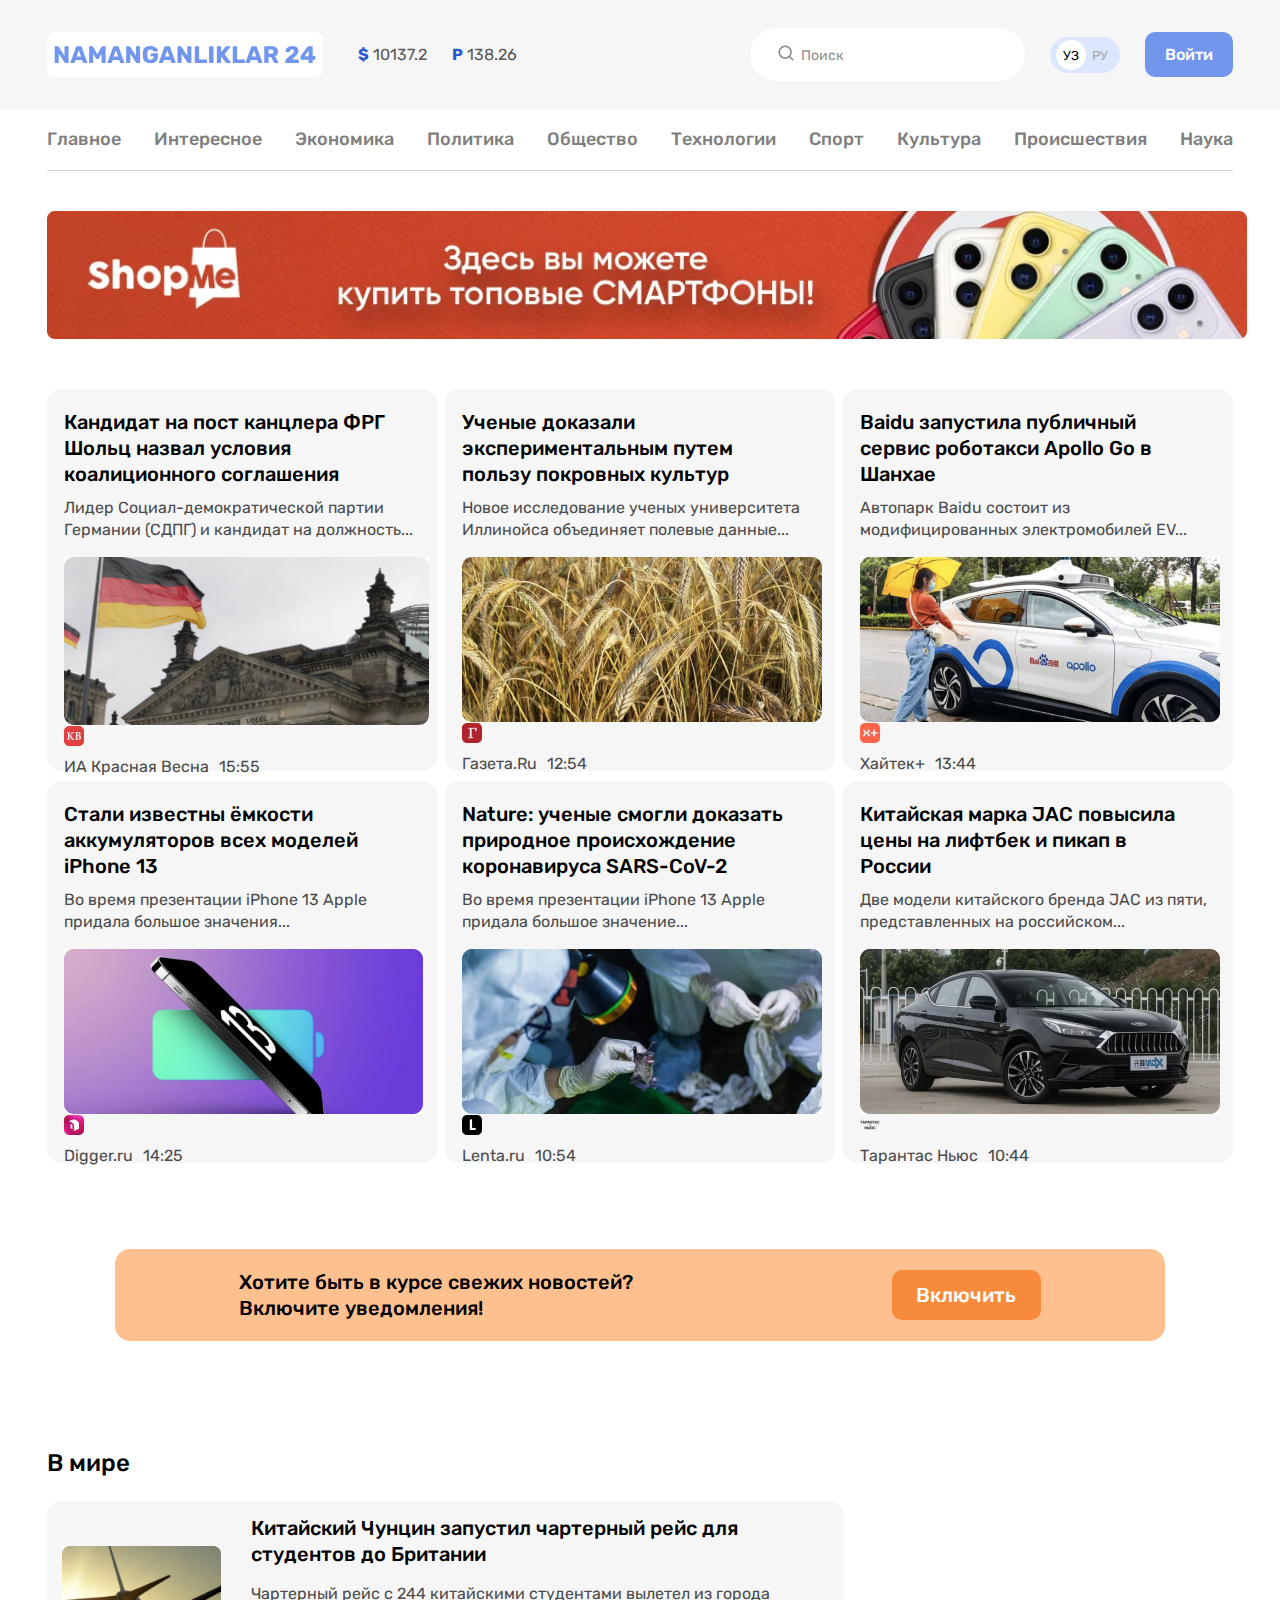
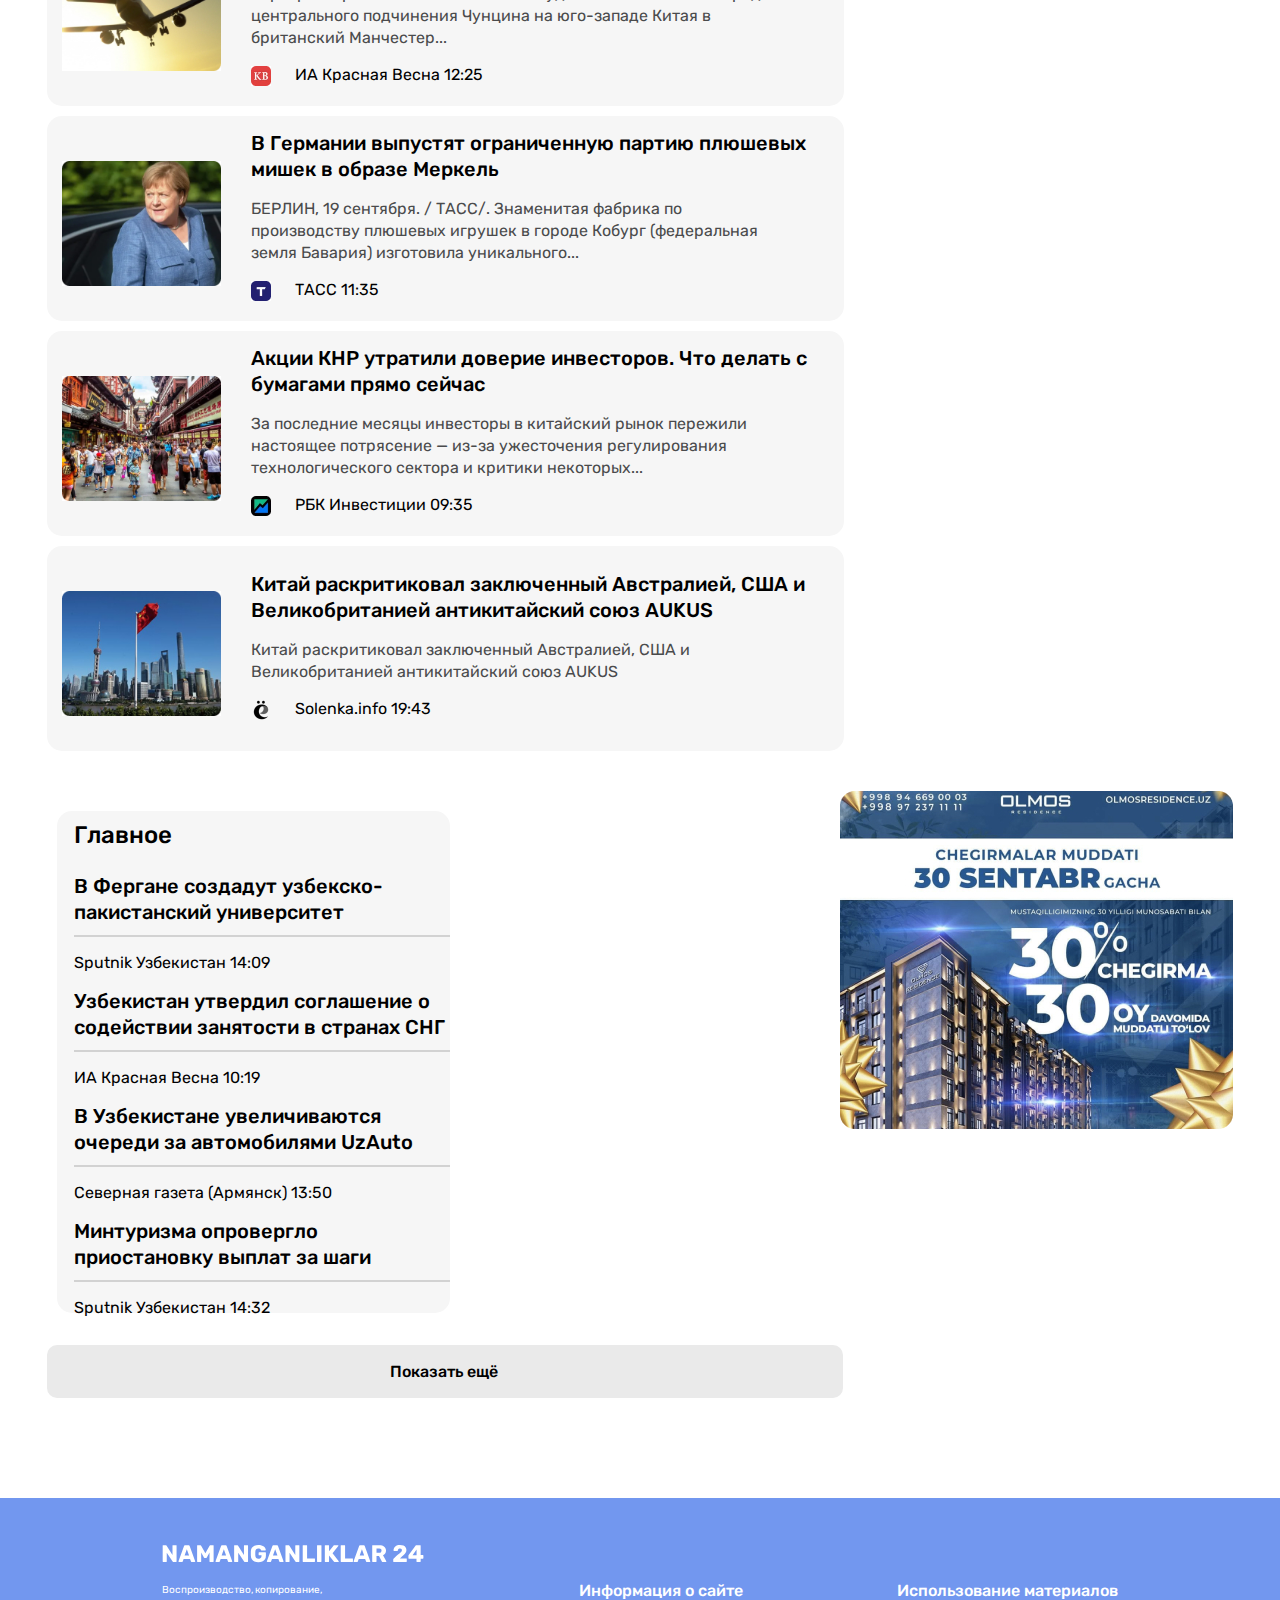
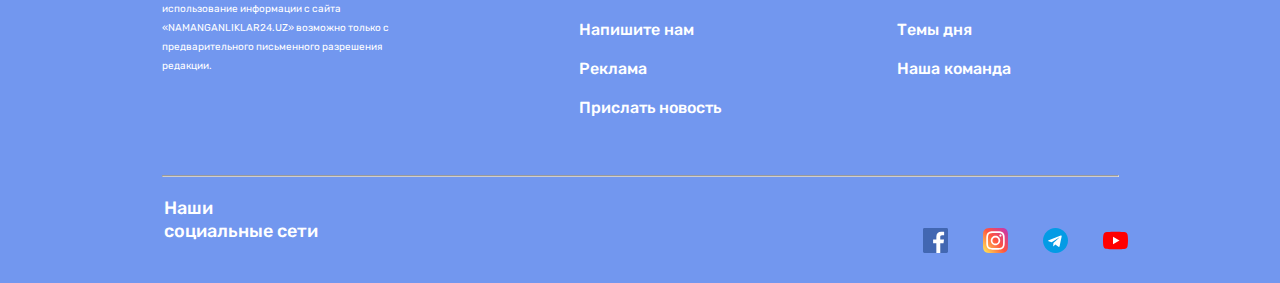
<file: index.html>
<!DOCTYPE html>
<html lang="ru">
<head>
  <meta charset="UTF-8">
  <meta http-equiv="X-UA-Compatible" content="IE=edge">
  <meta name="viewport" content="width=device-width, initial-scale=1.0">
  <title>Новости Узбекистана и мира, Namanganliklar24 - больше, чем новости<</title>
  <link rel="preconnect" href="https://fonts.googleapis.com">
  <link rel="preconnect" href="https://fonts.gstatic.com" crossorigin>
  <link href="https://fonts.googleapis.com/css2?family=Rubik:wght@400;500;700&display=swap" rel="stylesheet">
  <link rel="stylesheet" href="./css/main.css">
</head>
<body>
  
  <header>
    
    <div class="header-top">
      <div class="container">
        <h1 style="display: none;">
          Будьте в курсе последних новостей на Наманган-24
        </h1>
        <div class="header-top-inner">
          
          <div class="header-top-start">
            
            <a class="site-logo" href="./index.html">
              <img class="site-logo-img"
              src="./images/namanganliklar24.svg"
              width="276"
              height="45"
              alt="Namanganliklar-24's logo">
            </a>
            
            <ul class="currency-list">
              <li class="currency-item first-symbol">
                <span class="currency-symbol">$</span>
                10137.2
              </li>
              
              <li class="currency-item">
                <span class="currency-symbol">P</span>
                138.26
              </li>
            </ul>
          </div>
          <div class="header-top-end">
            
            <div class="search-box">
              Поиск
            </div>
            
            <span class="site-languages">
              
              <span class="lang-uz">
                <a class="site-lang lang-link" href="#">УЗ</a>
              </span>
              
              <span class=" lang-ru">
                <a class="site-lang lang-link" href="#">РУ</a>
              </span>
              
            </span>
            
            
            <a class="login" href="#">Войти</a>
            
          </div>
          
        </div>
        
      </div>
    </div>
    
    <div class="header-nav">
      
      <div class="container">
        
        <nav class="site-navigation">
          <ul class="nav-list">
            <li class="nav-item">
              <a href="./index.html" class="nav-link">Главное</a></li>
              <li class="nav-item"><a href="#" class="nav-link">Интересное</a></li>
              <li class="nav-item"><a href="#" class="nav-link">Экономика</a></li>
              <li class="nav-item"><a href="#" class="nav-link">Политика</a></li>
              <li class="nav-item"><a href="#" class="nav-link">Общество</a></li>
              <li class="nav-item"><a href="#" class="nav-link">Технологии</a></li>
              <li class="nav-item"><a href="#" class="nav-link">Спорт</a></li>
              <li class="nav-item"><a href="#" class="nav-link">Культура</a></li>
              <li class="nav-item"><a href="#" class="nav-link">Происшествия</a></li>
              <li class="nav-item"><a href="#" class="nav-link">Наука</a></li>
            </ul>
          </nav>
        </div>
        
      </div>
      
    </header>
    <main>
      <div class="container">
        <aside class="banner-top">
          <a  href="https://shopme.uz/" target="blank">
            <img src="./images/banner.jpg" width="1200" height="128" srcset="./images/banner.jpg, ./images/banner-ret.jpg 2x" 
            alt="Баннер рекламы"/>
          </a>
        </aside>
      </div>
      
      <div class="container">
        <ul class="news-columns-lists">
          <li class="news-column-item">
            <a class="news-column" href="#">
              Кандидат на пост канцлера ФРГ Шольц назвал условия коалиционного соглашения
            </a>
            <p class="news-column-h3">
              Лидер Социал-демократической партии Германии (СДПГ) и кандидат на должность...
            </p>
            <img src="./images/germ.jpg" width="365" height="168" srcset="./images/germ.jpg 1x, ./images/germ-ret.jpg 2x" 
            alt="Здание правительства Германии"/>
            
            <div class="source">                      
              <img class="icon" src="./images/germany_link.jpg" width="20" height="20" srcset="./images/germany_link.jpg 1x, ./images/germany_link-ret.jpg 2x"
              alt="ИА Красная Весна logo"/>                     
              <p class="news-column-h3"> ИА Красная Весна <time datetime="2022-05-15 15:55">15:55</time></p>
            </div>
          </li>
          <li class="news-column-item">
            <a class="news-column" href="./index.html" target="blank">
              
              Ученые доказали экспериментальным путем пользу покровных культур
              
            </a>
            <p class="news-column-h3">
              Новое исследование ученых университета Иллинойса объединяет полевые данные... 
            </p>
            <img src="./images/bugdoy.jpg" width="360" height="165" srcset="./images/bugdoy.jpg 1x, ./images/bugdoy-ret.jpg 2x"
            alt="Пшеница"/>
            <div class="source">
              <img class="icon" src="./images/bugdoy-link.png" width="20" height="20" srcset="./images/bugdoy-link.png 1x, ./images/bugdoy-link-ret.png 2x"
              alt="Газета.Ru logo"/>
              <p class="news-column-h3">Газета.Ru <time datetime="2022-05-15">12:54</time></p>
            </div>
          </li>
          <li class="news-column-item">
            <a class="news-column" href="./index.html" target="blank">
              Baidu запустила публичный сервис роботакси Apollo Go в Шанхае
            </a>
            <p class="news-column-h3">
              Автопарк Baidu состоит из модифицированных электромобилей EV... 
            </p>
            <img src="./images/taxi.jpg" width="360" height="165" srcset="./images/taxi.jpg 1x, ./images/taxi-ret.jpg 2x"
            alt="Девушка рядом с такси"/>
            <div class="source">
              <img class="icon" src="./images/taxi_link.png" width="20" height="20" srcset="./images/taxi_link.png 1x, ./images/taxi_link-ret.png 2x"
              alt="Хайтек+ logo"/>
              <p class="news-column-h3">Хайтек+ <time datetime="2022-05-15">13:44</time></p>
            </div>
          </li>
          
          <li class="news-column-item">
            <a class="news-column" href="./index.html" target="blank">
              
              Стали известны ёмкости аккумуляторов всех моделей iPhone 13
              
            </a>
            <p class="news-column-h3">
              Во время презентации iPhone 13 Apple придала большое значения...
            </p>
            <img src="./images/iphone.jpg" width="359" height="165" srcset="./images/iphone.jpg 1x, ./images/iphone-ret.jpg 2x"
            alt="Iphone 13 фото"/>
            <div class="source">
              <img class="icon" src="./images/iphone_link.png" width="20" height="20" srcset="./images/iphone_link.png 1x, ./images/iphone_link-ret.png 2x"
              alt="Digger.ru"/>
              <p class="news-column-h3">Digger.ru <time datetime="2022-05-15">14:25</time></p>
            </div>
          </li>
          <li class="news-column-item">
            <a class="news-column" href="./index.html" target="blank">
              
              Nature: ученые смогли доказать природное происхождение коронавируса SARS-CoV-2
              
            </a>
            <p class="news-column-h3">
              Во время презентации iPhone 13 Apple придала большое значение...
            </p>
            <img  src="./images/corona.jpg" width="360" height="165" srcset="./images/corona.jpg 1x, ./images/corona-ret.jpg 2x"
            alt="coronarivur фото"/>
            <div class="source">
              <img class="icon" src="./images/corona_link.png" width="20" height="20" srcset="./images/corona_link-ret.png"
              alt="Lenta.ru"/>
              <p class="news-column-h3">Lenta.ru <time datetime="2022-05-15">10:54</time></p>
            </div>
          </li>
          <li class="news-column-item">
            <a class="news-column" href="./index.html" target="blank">
              
              Китайская марка JAC повысила цены на лифтбек и пикап в России
              
            </a>
            <p class="news-column-h3">
              Две модели китайского бренда JAC из пяти, представленных на российском...
            </p>
            <img  src="./images/car-jac.jpg" width="360" height="165" srcset="./images/car-jac.jpg 1x, ./images/car-jac-ret.jpg 2x" alt="Машина JAC"/>
            <div class="source">
              <img class="icon" src="./images/car-jac-link.png" width="20" height="20"  alt="Car JAC">
              <p class="news-column-h3">Тарантас Ньюс <time datetime="2022-05-15">10:44</time></p>
            </div>
          </li> 
        </ul>
      </div>
      
      
      <div class="notification">
        <p class="notification-txt">
          Хотите быть в курсе свежих новостей?  Включите уведомления!
        </p>
        <a class="notification-button" href="#">
          Включить
        </a> 
      </div>
      
      
      
      <section>
        <div class="container">
          
          <h3 class="v-mire">В мире</h3>
          <div class="asd">        
            <ul class="second-news-lists">
              <li class="second-news-item">
                <img class="news-img" src="./images/plane.jpg" width="210"  height="165" srcset="./images/plane.jpg 1x, ./images/plane-ret.jpg 2x" alt="Plane">
                <div class="news-box-mini">
                  <a class="news-title" href="#">
                    Китайский Чунцин запустил чартерный рейс для студентов до Британии
                  </a>
                  
                  <p class="news-more">
                    Чартерный рейс с 244 китайскими студентами вылетел из города центрального подчинения Чунцина на юго-западе Китая в британский Манчестер...
                  </p>
                  <p class="source">
                    <img class="source-img" src="./images/germany_link.jpg" width="20" height="20" alt="altr">
                    <span class="source-txt"> <time datetime="2022-05-25 12:35">ИА Красная Весна 12:25</time></span>
                  </p> 
                </div>
              </li>
              <li class="second-news-item">
                <img class="news-img" src="./images/merkel.jpg" width="210" height="165" srcset="./images/merkel.jpg 1x, ./images/merkerl-ret.jpg 2x" alt="Merkel">
                <div class="news-box-mini">
                  <a class="news-title" href="#">
                    В Германии выпустят ограниченную партию плюшевых мишек в образе Меркель
                    
                  </a>
                  <p class="news-more">
                    БЕРЛИН, 19 сентября. / ТАСС/. Знаменитая фабрика по производству плюшевых игрушек в городе Кобург (федеральная земля Бавария) изготовила уникального...
                    
                  </p>
                  <p class="source">
                    <img class="source-img" src="./images/plane-link.jpg" width="20" height="20" alt="Logo">
                    <span class="source-txt"> <time datetime="2022-05-25 11:35"></time>ТАСС 11:35</span>
                  </p>
                </div>
                
              </li>
              
              <li class="second-news-item">
                <img class="news-img" src="./images/street_korea.jpg" width="210" height="165" srcset="./images/street_korea.jpg 1x, ./images/street_korea-ret.jpg 2x" alt="Korea">
                <div class="news-box-mini">
                  <a class="news-title" href="#">
                    Акции КНР утратили доверие инвесторов. Что делать с бумагами прямо сейчас
                  </a>
                  <p class="news-more">
                    За последние месяцы инвесторы в китайский рынок пережили настоящее потрясение — из-за ужесточения регулирования технологического сектора и критики некоторых...
                  </p>
                  <p class="source">
                    <img class="source-img" src="./images/street_korea_link.png" width="20" height="20" alt="RBK">
                    <span class="source-txt"> <time datetime="2022-05-25 11:35"></time>
                      РБК Инвестиции 09:35
                    </span>
                  </p>
                </div>
              </li>
              
              <li class="second-news-item">
                <img class="news-img" src="./images/china.jpg" width="210" height="165" srcset="./images/china.jpg 1x, ./images/china-ret.jpg 2x" alt="China">
                <div class="news-box-mini">
                  <a class="news-title" href="#">
                    Китай раскритиковал заключенный Австралией, США и Великобританией антикитайский союз AUKUS
                  </a>
                  <p class="news-more">
                    Китай раскритиковал заключенный Австралией, США и Великобританией антикитайский союз AUKUS
                  </p>
                  <p class="source">
                    <img class="source-img" src="./images/china_link.png" width="20" height="20">
                    <span class="source-txt"> <time datetime="2022-05-25 11:35"></time>
                      Solenka.info 19:43
                    </span>
                  </p>
                </div>
              </li>
            </ul>
            <div class="side-class">
              <ul class="sidebar-list">
                
                <li class="sidebar-items">
                  <h3 class="v-mir">Главное</h3>
                  <a class="news-title" href="#">
                    В Фергане создадут узбекско-пакистанский университет
                  </a>
                  <hr class="line">
                  <p class="source-txt">Sputnik Узбекистан 14:09</p>
                  <a class="news-title" href="#">
                    Узбекистан утвердил соглашение о содействии занятости в странах СНГ
                  </a>
                  <hr class="line">
                  <p class="source-txt">ИА Красная Весна 10:19</p>
                  <a class="news-title" href="#">
                    В Узбекистане увеличиваются очереди за автомобилями UzAuto
                  </a>
                  <hr class="line">
                  <p class="source-txt">Северная газета (Армянск) 13:50</p>
                  <a class="news-title" href="#">
                    Минтуризма опровергло приостановку выплат за шаги
                  </a>
                  <hr class="line">
                  <p class="source-txt">Sputnik Узбекистан 14:32</p>
                </li>
                
              </ul>
              <a class="olmos-city" href="https://olmosresidence.uz/" target="blank">
                
                <img class="im" src="./images/olmos-city.jpg" width="393" height="338" srcset="./images/olmos-city.jpg 1x, ./images/olmos-city2x.jpg 2x" alt="Olmos-City">
              </a>
            </div>
          </div>
          
          <p class="show-more show-more-txt">Показать ещё </p>
        </div>
        
        
      </section>
      
      
      
    </main>
    <footer class="footer">
      <div class="container">
        <div class="footer-content">
          <div class="footer-box-start">
            <a class="bottom-logo" href="./index.html">
              <img class="nam-logo" src="./images/namangan-white.svg" width="262" height="19" alt="Logo Namangan">
            </a>
            <p class="box-txt-first">
              Воспроизводство, копирование, использование информации с сайта «NAMANGANLIKLAR24.UZ» возможно только с предварительного письменного разрешения редакции.
              
            </p>
          </div>
          <div class="footer-box-center">
            <ul class="box-list">
              <li class="box-item">
                <a href="#">
                  Информация о сайте
                </a>
              </li>
              <li class="box-item">
                <a href="#">
                  Напишите нам
                </a>
              </li>
              <li class="box-item">
                <a href="#">
                  Реклама
                </a>
              </li>
              <li class="box-item">
                <a href="#">
                  Прислать новость
                </a>
              </li>
            </ul>
            
          </div>
          <div class="footer-box">
            <ul class="box-list">
              <li class="box-item">
                <a href="#">
                  Использование материалов
                </a>
              </li>
              <li class="box-item">
                <a href="#">
                  Темы дня
                </a>
              </li>
              <li class="box-item">
                <a href="#">
                  Наша команда
                </a>
              </li>
            </ul>
          </div>
        </div>
        <hr class="borderr">
        <div class="footer-end">
          <p class="contact-us-txt">
            Наши социальные сети
          </p>
          <ul class="contacts-list">
            <li class="contacts-item">
              <a class="contacts-link" href="https://www.facebook.com/namanganliklaruz/" target="blank">
                <img src="./images/free-icon-facebook-1384053.svg" width="25" height="25" alt="социальные сети">
              </a>
            </li>
            <li class="contacts-item">
              <a class="contacts-link" href="https://www.instagram.com/namanganliklar.uz/" target="blank">
                <img src="./images/insta_icon.svg" width="25" height="25" alt="социальные сети">
                
              </a>
            </li>
            <li class="contacts-item">
              <a class="contacts-link" href="https://t.me/namanganliklar" target="blank">
                <img src="./images/tg_icon.svg" width="25" height="25" alt="социальные сети">                          
                
              </a>
            </li>
            <li class="contacts-item">
              <a class="contacts-link" href="https://www.youtube.com/channel/UCRVBm08HIKZVIaio5FwfMtg" target="blank">
                <img src="./images/youtube_icon.svg" width="25" height="25" alt="социальные сети">
                
              </a>
            </li>
          </ul>
          
          
          
        </div>
      </div>
    </footer>
    
  </body>
  </html>
</file>
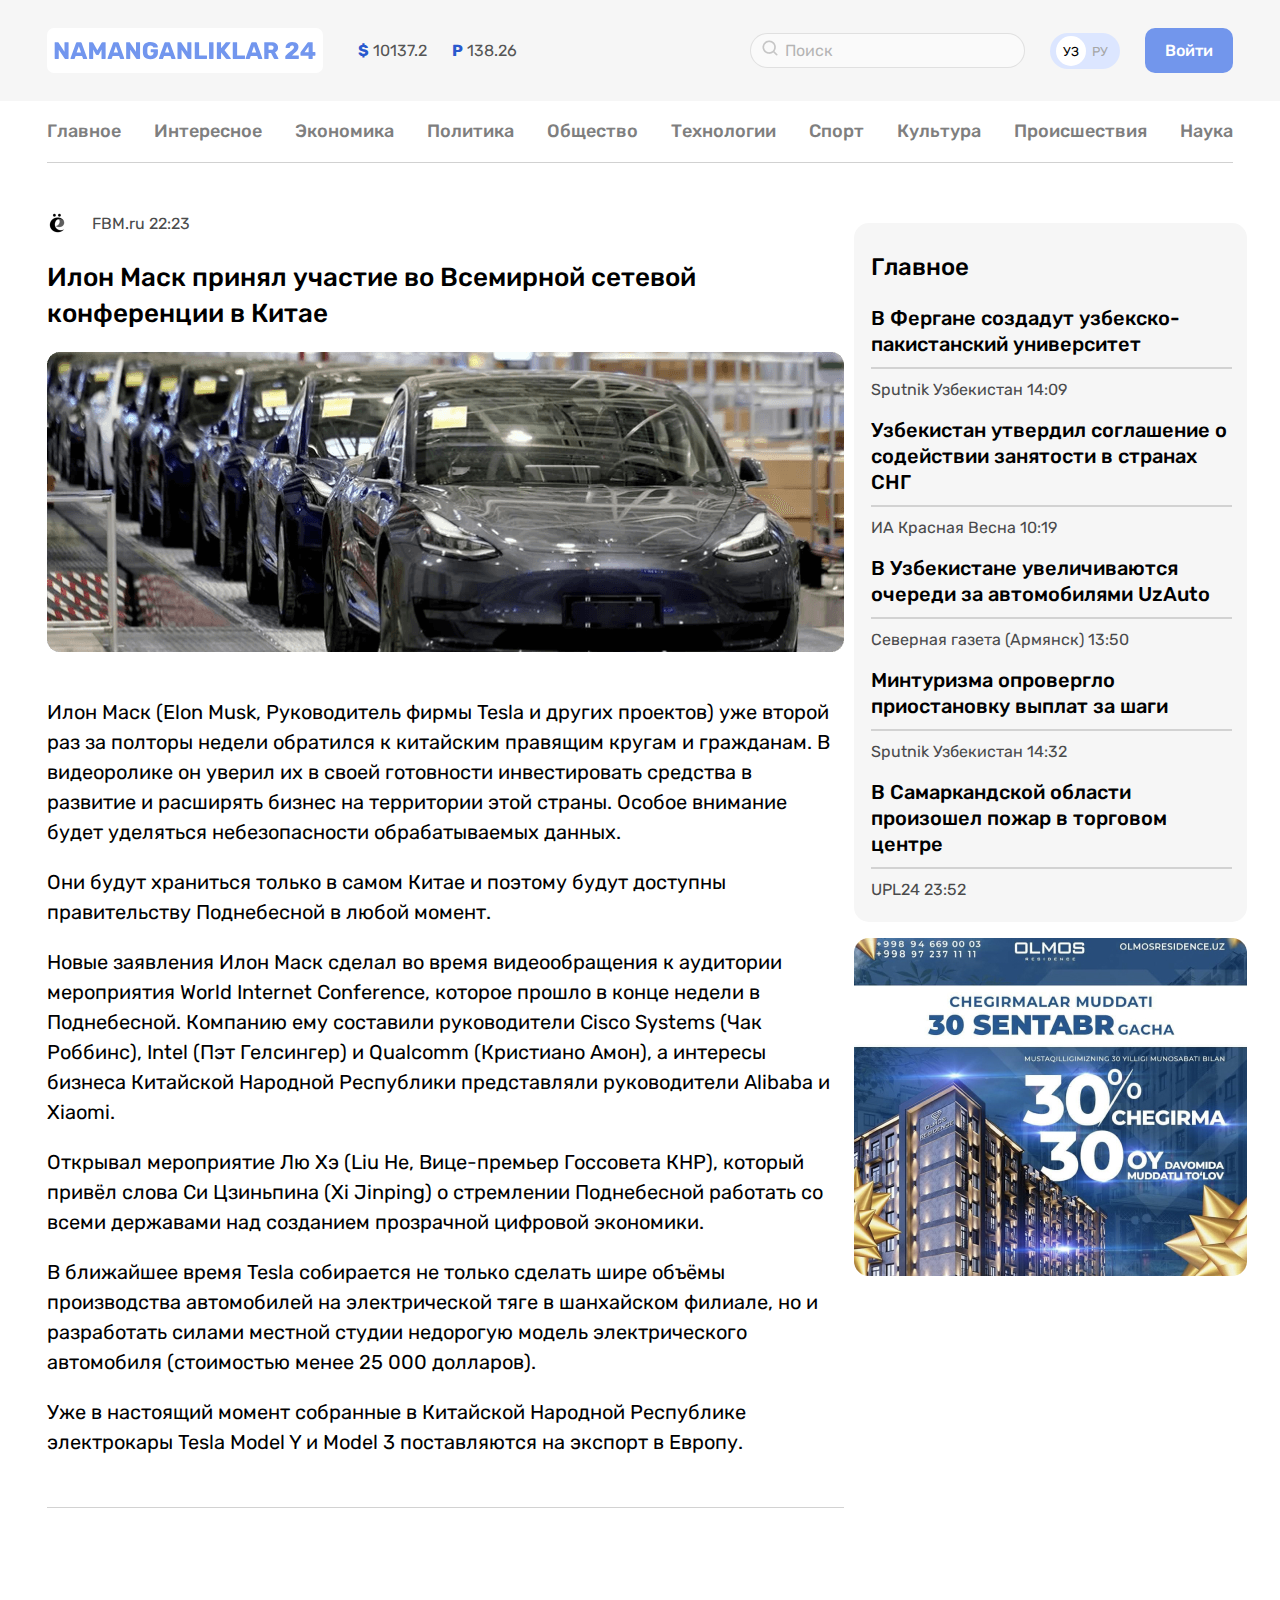
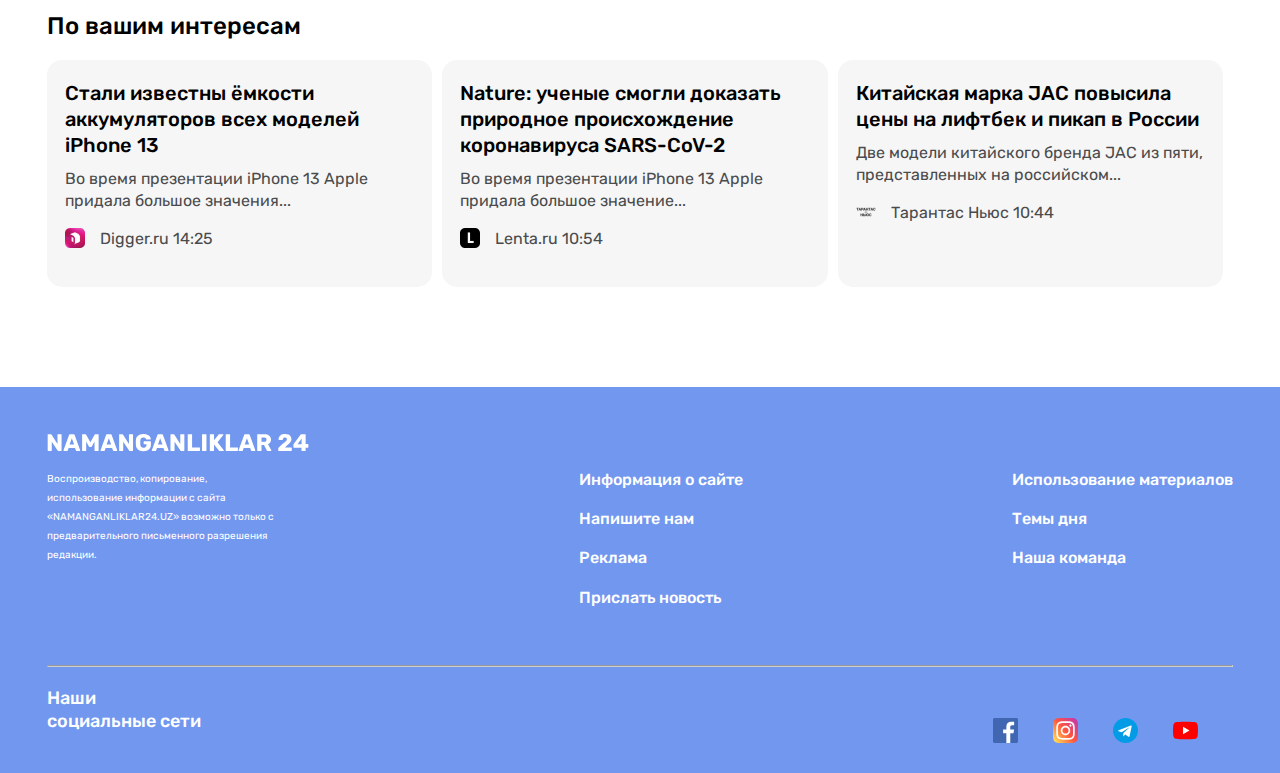
<file: article.html>
<!DOCTYPE html>
<html lang="ru">
<head>
    <meta charset="UTF-8">
    <meta http-equiv="X-UA-Compatible" content="IE=edge">
    <meta name="viewport" content="width=device-width, initial-scale=1.0">
    <title>Новости Узбекистана и мира, Namanganliklar24 - больше, чем новости</title>
    <link rel="stylesheet" href="./css/main.min.css">
    <link rel="stylesheet" href="./css/normalize.css">
    <!-- <link rel="stylesheet" href="./css/main.css">
    <link rel="stylesheet" href="./css/contact.css"> -->
</head>
<body>  
    <header>
        
        <div class="header-top">
            <div class="container">
                <h1 style="display: none;">
                    Будьте в курсе последних новостей на Наманган-24
                </h1>
                <div class="header-top-inner">
                    
                    <div class="header-top-start">
                        
                        <a class="site-logo" href="./index.html">
                            <img class="site-logo-img"
                            src="./images/logo-namangan.svg"
                            width="276"
                            height="45"
                            alt="Namanganliklar-24"s logo">
                        </a>
                        
                        <ul class="currency-list">
                            <li class="currency-item first-symbol">
                                <span class="currency-symbol">$</span>
                                10137.2
                            </li>
                            
                            <li class="currency-item">
                                <span class="currency-symbol">P</span>
                                138.26
                            </li>
                        </ul>
                    </div>
                    <div class="header-top-end">
                        
                        <div class="search-box">
                            <input class="search-input" type="search" name="user-search" aria-label="Поиск" placeholder="Поиск">
                            
                        </div>  
                        <span class="site-languages">                            
                            <span class="lang-uz">
                                <a class="site-lang lang-link" href="#">УЗ</a>
                            </span>                            
                            <span class=" lang-ru">
                                <a class="site-lang lang-link" href="#">РУ</a>
                            </span>                           
                        </span>       
                        <a class="login" href="#">Войти</a>        
                    </div>         
                </div>        
            </div>
        </div>
        <div class="header-nav">
            <div class="container">    
                <nav class="site-navigation">
                    <ul class="nav-list">
                        <li class="nav-item"><a href="./index.html" class="nav-link">Главное</a></li>
                        <li class="nav-item"><a href="./interesting.html" class="nav-link">Интересное</a></li>
                        <li class="nav-item"><a href="#" class="nav-link">Экономика</a></li>
                        <li class="nav-item"><a href="#" class="nav-link">Политика</a></li>
                        <li class="nav-item"><a href="#" class="nav-link">Общество</a></li>
                        <li class="nav-item"><a href="#" class="nav-link">Технологии</a></li>
                        <li class="nav-item"><a href="#" class="nav-link">Спорт</a></li>
                        <li class="nav-item"><a href="#" class="nav-link">Культура</a></li>
                        <li class="nav-item"><a href="#" class="nav-link">Происшествия</a></li>
                        <li class="nav-item"><a href="#" class="nav-link">Наука</a>
                        </li>
                    </ul>
                </nav>
            </div>
        </div>          
    </header>    
    <main>
        <section>
            <div class="container">
                <div class="main-box">
                    <div class="left">
                        <span class="china news-column-h3"> <time datetime="2022-05-25 22:23"></time>
                            FBM.ru 22:23
                        </span>
                        <h2 class="page-title articl">Илон Маск принял участие во Всемирной сетевой конференции в Китае</h2>
                        <img class="tesl-img" src="./images/tesl.png" width="797" height="300" srcset="./images/tesl.png 1x, ./images/tesl-ret.png 2x" alt="Tesla zavod">
                        <p class="page-more">
                            Илон Маск (Elon Musk, Руководитель фирмы Tesla и других проектов) уже второй раз за полторы недели обратился к китайским правящим кругам и гражданам. В видеоролике он уверил их в своей готовности инвестировать средства в развитие и расширять бизнес на территории этой страны. Особое внимание будет уделяться небезопасности обрабатываемых данных. 
                        </p>
                        <p class="page-more">
                            Они будут храниться только в самом Китае и поэтому будут доступны правительству Поднебесной в любой момент.
                        </p>
                        <p class="page-more">
                            Новые заявления Илон Маск сделал во время видеообращения к аудитории мероприятия World Internet Conference, которое прошло в конце недели в Поднебесной. Компанию ему составили руководители Cisco Systems (Чак Роббинс), Intel (Пэт Гелсингер) и Qualcomm (Кристиано Амон), а интересы бизнеса Китайской Народной Республики представляли руководители Alibaba и Xiaomi. 
                        </p>
                        <p class="page-more">
                            Открывал мероприятие Лю Хэ (Liu He, Вице-премьер Госсовета КНР), который привёл слова Си Цзиньпина (Xi Jinping) о стремлении Поднебесной работать со всеми державами над созданием прозрачной цифровой экономики.
                        </p>
                        <p class="page-more">
                            В ближайшее время Tesla собирается не только сделать шире объёмы производства автомобилей на электрической тяге в шанхайском филиале, но и разработать силами местной студии недорогую модель электрического автомобиля (стоимостью менее 25 000 долларов).
                        </p>
                        <p class="page-more">
                            Уже в настоящий момент собранные в Китайской Народной Республике электрокары Tesla Model Y и Model 3 поставляются на экспорт в Европу.
                        </p>
                    </div>
                    
                    <div class="right">
                        <ul class="sidebar-list">   
                            <li class="sidebar-items">
                                <h3 class="v-mir">Главное</h3>
                                <a class="news-title" href="#">
                                    В Фергане создадут узбекско-пакистанский университет
                                </a>
                                <hr class="line">
                                <p class="news-column-h3">Sputnik Узбекистан 14:09</p>
                                <a class="news-title" href="#">
                                    Узбекистан утвердил соглашение о содействии занятости в странах СНГ
                                </a>
                                <hr class="line">
                                <p class="news-column-h3">ИА Красная Весна 10:19</p>
                                <a class="news-title" href="#">
                                    В Узбекистане увеличиваются очереди за автомобилями UzAuto
                                </a>
                                <hr class="line">
                                <p class="news-column-h3">Северная газета (Армянск) 13:50</p>
                                <a class="news-title" href="#">
                                    Минтуризма опровергло приостановку выплат за шаги
                                </a>
                                <hr class="line">
                                <p class="news-column-h3">Sputnik Узбекистан 14:32</p>
                                <a class="news-title" href="#">
                                    В Самаркандской области произошел пожар в торговом центре
                                </a>
                                <hr class="line">
                                <p class="news-column-h3">UPL24 23:52</p>
                                
                            </li>    
                        </ul>
                        <a class="olmos-city" href="https://olmosresidence.uz/" target="_blank">        
                            <img class="im" src="./images/olmos-city.jpg" width="393" height="338" srcset="./images/olmos-city.jpg 1x, ./images/olmos-city2x.jpg 2x" alt="Olmos-City">
                        </a>
                    </div>
                </div>
                
                <div class="offer-box">
                    <h3 class="offer-title">По вашим интересам</h3>
                    <ul class="offer-list">
                        <li class="offer-item"><a class="offer-link" href="./index.html">Стали известны ёмкости аккумуляторов всех моделей iPhone 13</a>
                            <p class="news-column-h3">Во время презентации iPhone 13 Apple придала большое значения...</p>
                            <p class="iphone news-column-h3">Digger.ru 14:25</p>
                        </li>
                        <li class="offer-item"><a class="offer-link" href="./index.html">Nature: ученые смогли доказать природное происхождение коронавируса SARS-CoV-2</a>
                            <p class="news-column-h3">Во время презентации iPhone 13 Apple придала большое значение...</p>
                            <p class="corona news-column-h3">Lenta.ru 10:54</p>
                        </li>
                        <li class="offer-item"><a class="offer-link" href="./index.html">Китайская марка JAC повысила цены на лифтбек и пикап в России</a>
                            <p class="news-column-h3">Две модели китайского бренда JAC из пяти, представленных на российском...</p>
                            <p class="car-jac news-column-h3">Тарантас Ньюс 10:44</p>
                        </li>
                    </ul>
                </div>
            </div>
        </div>
        
    </section>
    
</main>
<footer class="footer">
    <div class="container">
        <div class="footer-content">
            <div class="footer-box-start">
                <a class="bottom-logo" href="./index.html">
                    <img class="nam-logo" src="./images/namangan-white.svg" width="262" height="19" alt="Logo Namangan">
                </a>
                <p class="box-txt-first">
                    Воспроизводство, копирование, использование информации с сайта «NAMANGANLIKLAR24.UZ» возможно только с предварительного письменного разрешения редакции.     
                </p>
            </div>
            <div class="footer-box-center">
                <ul class="box-list">
                    <li class="box-item">
                        <a href="#">
                            Информация о сайте
                        </a>
                    </li>
                    <li class="box-item">
                        <a href="./contact.html">
                            Напишите нам
                        </a>
                    </li>
                    <li class="box-item">
                        <a href="#">
                            Реклама
                        </a>
                    </li>
                    <li class="box-item">
                        <a href="#">
                            Прислать новость
                        </a>
                    </li>
                </ul>
                
            </div>
            <div class="footer-box">
                <ul class="box-list">
                    <li class="box-item">
                        <a href="#">
                            Использование материалов
                        </a>
                    </li>
                    <li class="box-item">
                        <a href="#">
                            Темы дня
                        </a>
                    </li>
                    <li class="box-item">
                        <a href="#">
                            Наша команда
                        </a>
                    </li>
                </ul>
            </div>
        </div>
        <hr class="borderr">
        <div class="footer-end">
            <p class="contact-us-txt">
                Наши социальные сети
            </p>
            <ul class="contacts-list">
                <li class="contacts-item">
                    <a class="contacts-link" href="https://www.facebook.com/namanganliklaruz/" target="blank">
                        <img src="./images/facebook-icon.svg" width="25" height="25" alt="социальные сети">
                    </a>
                </li>
                <li class="contacts-item">
                    <a class="contacts-link" href="https://www.instagram.com/namanganliklar.uz/" target="blank">
                        <img src="./images/insta-icon.svg" width="25" height="25" alt="социальные сети">
                        
                    </a>
                </li>
                <li class="contacts-item">
                    <a class="contacts-link" href="https://t.me/namanganliklar" target="blank">
                        <img src="./images/telegram-icon.svg" width="25" height="25" alt="социальные сети">                          
                        
                    </a>
                </li>
                <li class="contacts-item">
                    <a class="contacts-link" href="https://www.youtube.com/channel/UCRVBm08HIKZVIaio5FwfMtg" target="blank">
                        <img src="./images/youtube-icon.svg" width="25" height="25" alt="социальные сети">
                    </a>
                </li>
            </ul>
        </div>
    </div>
</footer>   
</body>
</html>
</file>
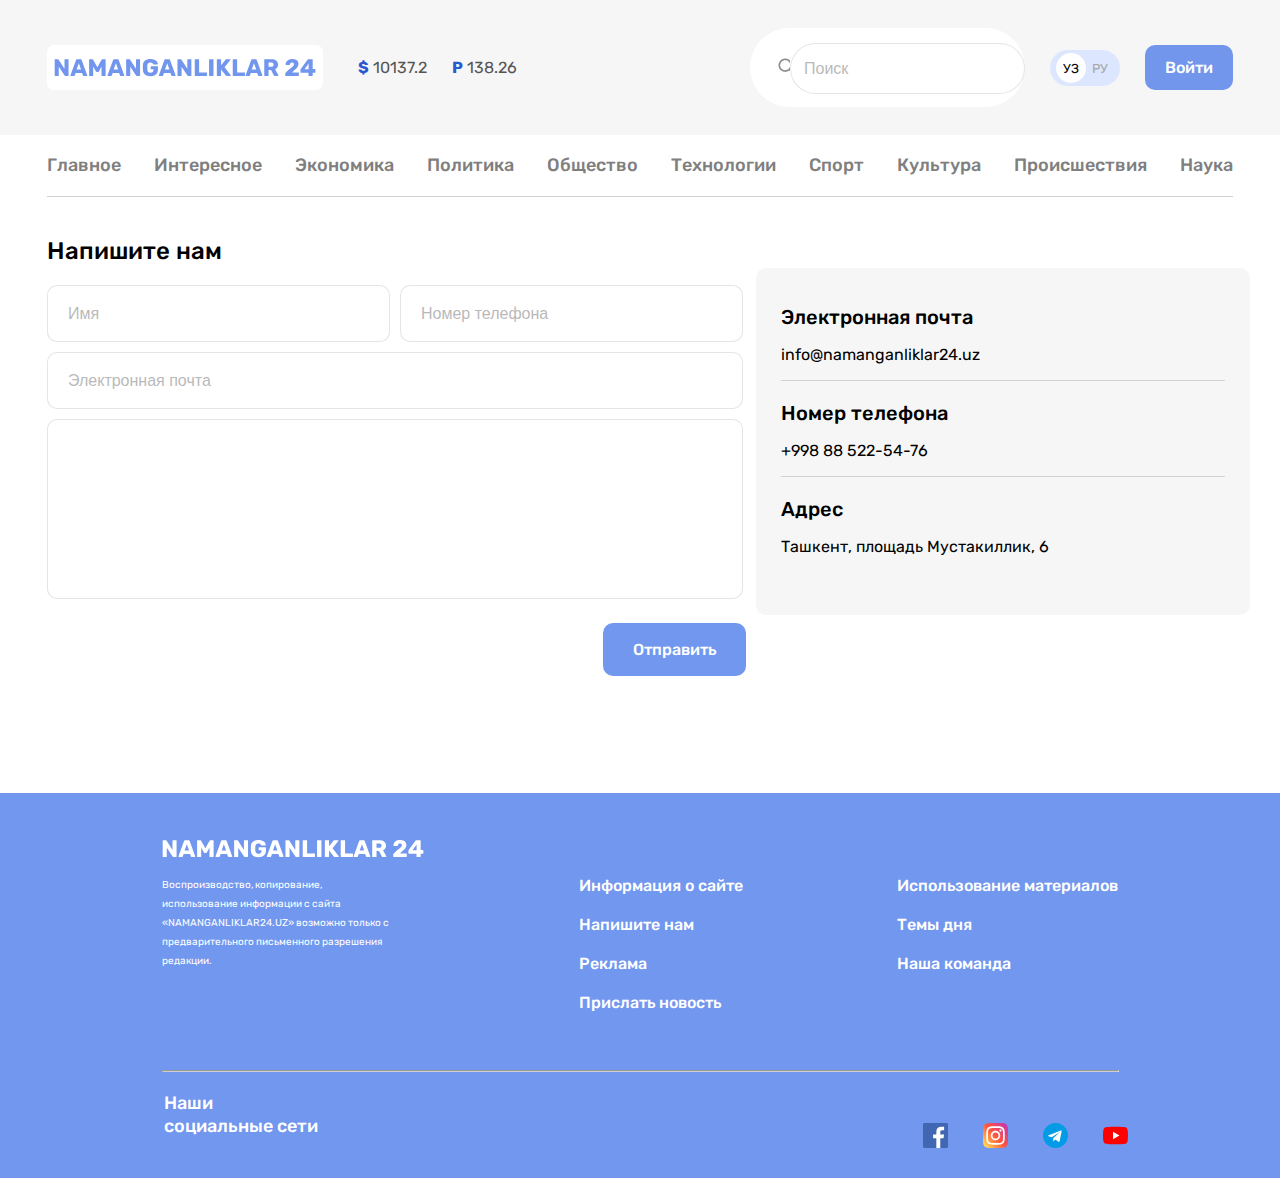
<file: contact.html>
<!DOCTYPE html>
<html lang="ru">
<head>
    <meta charset="UTF-8">
    <meta http-equiv="X-UA-Compatible" content="IE=edge">
    <meta name="viewport" content="width=device-width, initial-scale=1.0">
    <title>Новости Узбекистана и мира, Namanganliklar24 - больше, чем новости<</title>
    <link rel="stylesheet" href="./css/main.css">
    <link rel="stylesheet" href="./css/contact.css">
</head>
<body>
    
    <header>
        
        <div class="header-top">
            <div class="container">
                <h1 style="display: none;">
                    Будьте в курсе последних новостей на Наманган-24
                </h1>
                <div class="header-top-inner">
                    
                    <div class="header-top-start">
                        
                        <a class="site-logo" href="./index.html">
                            <img class="site-logo-img"
                            src="./images/logo-namangan.svg"
                            width="276"
                            height="45"
                            alt="Namanganliklar-24"s logo">
                        </a>
                        
                        <ul class="currency-list">
                            <li class="currency-item first-symbol">
                                <span class="currency-symbol">$</span>
                                10137.2
                            </li>
                            
                            <li class="currency-item">
                                <span class="currency-symbol">P</span>
                                138.26
                            </li>
                        </ul>
                    </div>
                    <div class="header-top-end">
                        
                        <div class="search-box">
                            <input class="search-input" type="search" name="user-search" aria-label="Поиск" placeholder="Поиск">
                            
                        </div>  
                        <span class="site-languages">                            
                            <span class="lang-uz">
                                <a class="site-lang lang-link" href="#">УЗ</a>
                            </span>                            
                            <span class=" lang-ru">
                                <a class="site-lang lang-link" href="#">РУ</a>
                            </span>                           
                        </span>       
                        <a class="login" href="#">Войти</a>        
                    </div>         
                </div>        
            </div>
        </div>
        <div class="header-nav">
            <div class="container">    
                <nav class="site-navigation">
                    <ul class="nav-list">
                        <li class="nav-item"><a href="./index.html" class="nav-link">Главное</a></li>
                        <li class="nav-item"><a href="#" class="nav-link">Интересное</a></li>
                        <li class="nav-item"><a href="#" class="nav-link">Экономика</a></li>
                        <li class="nav-item"><a href="#" class="nav-link">Политика</a></li>
                        <li class="nav-item"><a href="#" class="nav-link">Общество</a></li>
                        <li class="nav-item"><a href="#" class="nav-link">Технологии</a></li>
                        <li class="nav-item"><a href="#" class="nav-link">Спорт</a></li>
                        <li class="nav-item"><a href="#" class="nav-link">Культура</a></li>
                        <li class="nav-item"><a href="#" class="nav-link">Происшествия</a></li>
                        <li class="nav-item"><a href="#" class="nav-link">Наука</a>
                        </li>
                    </ul>
                </nav>
            </div>
        </div>          
    </header>    
    <main>
        <section class="form">
            <div class="container">
                <div class="support-box">
                    
                    <div class="support-left">
                        <h2 class="support-title">Напишите нам</h2>
                        <form class="user-form" action="https://echo.htmlacademy.ru/courses" method="POST" autocomplete="off">
                            <div class="support-left-top">
                                <div class="name-box">
                                    <input class="input username-input in" type="text" name="user_name"
                                    aria-label="Введите ваше имя" maxlength="20" minlength="2" placeholder="Имя" required>
                                </div>
                                <div class="number-box">
                                    <input class="input tel-input in" type="tel" name="user_tel" aria-label="Введите свой номер телефона." minlength="8" placeholder="Номер телефона" required>
                                </div>
                            </div>
                            <div class="email-box">
                                <input class="input email-input" type="email" name="user-email" aria-label="Введите адрес электронной почты." placeholder="Электронная почта" required>
                            </div>
                            <div class="feedback">
                                <textarea class="input" name="user-feedback"></textarea>
                            </div>

                                <button class="btn" type="submit">Отправить</button>
                        </form>
                    </div>
                    <div class="support-right-box">
                        <ul class="location-list">
                            <li class="location-item">
                                <h3 class="location-title">Электронная почта</h3>
                                <p class="support-text">info@namanganliklar24.uz</p>
                            </li>
                            <li class="location-item">
                                <h3 class="location-title">Номер телефона</h3>
                                <p class="support-text">+998 88 522-54-76</p>
                            </li>
                            <li class="location-item">
                                <h3 class="location-title">Адрес</h3>
                                <p class="support-text">Ташкент, площадь Мустакиллик, 6</p>
                            </li>
                        </ul>
                    </div>
                </div>  
            </div>
        </section>
    </main>
    
    <footer class="footer">
        <div class="container">
            <div class="footer-content">
                <div class="footer-box-start">
                    <a class="bottom-logo" href="./index.html">
                        <img class="nam-logo" src="./images/namangan-white.svg" width="262" height="19" alt="Logo Namangan">
                    </a>
                    <p class="box-txt-first">
                        Воспроизводство, копирование, использование информации с сайта «NAMANGANLIKLAR24.UZ» возможно только с предварительного письменного разрешения редакции.     
                    </p>
                </div>
                <div class="footer-box-center">
                    <ul class="box-list">
                        <li class="box-item">
                            <a href="#">
                                Информация о сайте
                            </a>
                        </li>
                        <li class="box-item">
                            <a href="#">
                                Напишите нам
                            </a>
                        </li>
                        <li class="box-item">
                            <a href="#">
                                Реклама
                            </a>
                        </li>
                        <li class="box-item">
                            <a href="#">
                                Прислать новость
                            </a>
                        </li>
                    </ul>
                    
                </div>
                <div class="footer-box">
                    <ul class="box-list">
                        <li class="box-item">
                            <a href="#">
                                Использование материалов
                            </a>
                        </li>
                        <li class="box-item">
                            <a href="#">
                                Темы дня
                            </a>
                        </li>
                        <li class="box-item">
                            <a href="#">
                                Наша команда
                            </a>
                        </li>
                    </ul>
                </div>
            </div>
            <hr class="borderr">
            <div class="footer-end">
                <p class="contact-us-txt">
                    Наши социальные сети
                </p>
                <ul class="contacts-list">
                    <li class="contacts-item">
                        <a class="contacts-link" href="https://www.facebook.com/namanganliklaruz/" target="blank">
                            <img src="./images/facebook-icon.svg" width="25" height="25" alt="социальные сети">
                        </a>
                    </li>
                    <li class="contacts-item">
                        <a class="contacts-link" href="https://www.instagram.com/namanganliklar.uz/" target="blank">
                            <img src="./images/insta-icon.svg" width="25" height="25" alt="социальные сети">
                            
                        </a>
                    </li>
                    <li class="contacts-item">
                        <a class="contacts-link" href="https://t.me/namanganliklar" target="blank">
                            <img src="./images/telegram-icon.svg" width="25" height="25" alt="социальные сети">                          
                            
                        </a>
                    </li>
                    <li class="contacts-item">
                        <a class="contacts-link" href="https://www.youtube.com/channel/UCRVBm08HIKZVIaio5FwfMtg" target="blank">
                            <img src="./images/youtube-icon.svg" width="25" height="25" alt="социальные сети">
                        </a>
                    </li>
                </ul>
            </div>
        </div>
    </footer>   
</body>
</html>
</file>
<file: css/main.css>
*{
  box-sizing: border-box;
}

body{
  margin: 0;
  font-family: "Rubik", sans-serif;
}

/* rubik-regular - cyrillic-ext_cyrillic */
@font-face {
  font-family: "Rubik";
  font-style: normal;
  font-weight: 400;
  src: local(""),
       url("../fonts/rubik-v20-cyrillic-ext_cyrillic-regular.woff2") format("woff2"), /* Chrome 26+, Opera 23+, Firefox 39+ */
       url("../fonts/rubik-v20-cyrillic-ext_cyrillic-regular.woff") format("woff"); /* Chrome 6+, Firefox 3.6+, IE 9+, Safari 5.1+ */
}
/* rubik-500 - cyrillic-ext_cyrillic */
@font-face {
  font-family: "Rubik";
  font-style: normal;
  font-weight: 500;
  src: local(""),
       url("../fonts/rubik-v20-cyrillic-ext_cyrillic-500.woff2") format("woff2"), /* Chrome 26+, Opera 23+, Firefox 39+ */
       url("../fonts/rubik-v20-cyrillic-ext_cyrillic-500.woff") format("woff"); /* Chrome 6+, Firefox 3.6+, IE 9+, Safari 5.1+ */
}
/* rubik-700 - cyrillic-ext_cyrillic */
@font-face {
  font-family: "Rubik";
  font-style: normal;
  font-weight: 700;
  src: local(""),
       url("../fonts/rubik-v20-cyrillic-ext_cyrillic-700.woff2") format("woff2"), /* Chrome 26+, Opera 23+, Firefox 39+ */
       url("../fonts/rubik-v20-cyrillic-ext_cyrillic-700.woff") format("woff"); /* Chrome 6+, Firefox 3.6+, IE 9+, Safari 5.1+ */
}




img{
  vertical-align: middle;
}



.container{
  width: 1226px;
  margin-right: auto;
  margin-left: auto;
  padding-right: 20px;
  padding-left: 20px;
  
}

.header-top{
  padding: 28px 0;
  background-color: #F6F6F6;
}

.header-top-inner{
  display: flex;
  justify-content: space-between;
  align-items: center;
}

.header-top-start{
  display: flex;
  align-items: center;
}

.currency-list{
  display: flex;
  margin: 0;
  padding-left: 0;
  list-style: none;
}


.currency-item{
  font-weight: 400;
  font-size: 16px;
  line-height: 19px;
  color: #555;
}


.first-symbol{
  margin-right: 25px;
  margin-left: 35px;
}

.currency-symbol{
  font-weight: 700;
  font-size: 16px;
  line-height: 19px;
  color: #2959CE;
}


.header-top-end{
  display: flex;
  align-items: center;
}

.search-box{
  display: flex;
  align-items: center;
  width: 275px;
  margin-right: 25px;
  padding-top: 15px;
  padding-bottom: 13px;
  padding-left: 26px;
  border-radius: 60px;
  background-color: #fff;
  color: #8D8D8D;
  font-weight: 400;
  font-size: 14px;
  line-height: 17px;
}

.search-box::before{
    content: "";
    width: 25px;
    height: 25px;
    background-image: url(../images/search.png);
    background-repeat: no-repeat;
  
}

.site-languages{
  display: flex;
  justify-content: space-around;
  align-items: center;
  width: 70px;
  margin-right: 25px;
  padding: 3px;
  line-height: 15px;
  background-color: #DCE6FF;
  border-radius: 39px;
  text-align: center;
}

.lang-uz{
  width: 30px;
  height: 30px;
  padding: 7px;
  background-color: #fff;
  border-radius: 50%;
}

.site-lang{
  font-weight: 400;
  font-size: 13px;
  line-height: 15px;
  color: #000000;
  text-decoration: none;
}

.lang-ru .lang-link{
  padding-right: 6px;
  font-weight: 400;
  font-size: 13px;
  line-height: 15px;
  color: #A6A6A6;
}


.login{
  padding: 13px 20px;
  background: #7296EC;
  color: #fff;
  border-radius: 10px;
  text-decoration: none;
}

.nav-list{
  display: flex;
  justify-content: space-between;
  align-items: center;
  margin-top:20px;
  margin-bottom: 40px;
  padding-left: 0; 
  padding-bottom: 20px;
  border-bottom:  1px solid #D1D1D1;
  list-style: none;
}

.nav-link{
  font-weight: 500;
  font-size: 18px;
  line-height: 21px;
  color: #7F7F7F;
  text-decoration: none;
  transition: width 1s ease,color 1s ease;
}



.nav-link:hover{
  color:#7297EF;
}

.banner-top{
  margin-right: 20px;
  margin-bottom: 50px;
}

.news-columns-lists{

  padding: 0;
  padding-bottom: 60px;
  display: flex;
  flex-direction: row;
  flex-wrap: wrap;
  justify-content: space-between;
  
  
}

.news-column-item{
  margin-bottom: 10px;
  display: flex;
  flex-direction: column;
  align-items: flex-start;
  padding: 20px 17px 15px;
  width: 390px;
  height: 382px;
  background: #F6F6F6;
  border-radius: 15px;
}



.news-column{
  
  width: 342px;
  font-weight: 500;
  font-size: 20px;
  line-height: 26px;
  color: #000000;
  text-decoration: none;
  transition: width 1s ease,color 1s ease;
}

.news-column:hover{
  color:#7297EF;
}

.news-column-h3{
  display: flex;
  margin-top: 10px;
  font-weight: 400;
  font-size: 16px;
  line-height: 22px;
  color: #4A4B4C;
}

.red::before{
  margin-right: 10px;
  content: "";
  width: 25px;
  height: 25px;
  background-image: url(../images/germany-link.jpg);
  background-repeat: no-repeat;


}

.gazete::before{
  margin-right: 10px;
  content: "";
  width: 25px;
  height: 25px;
  background-image: url(../images/bugdoy-link.png);
  background-repeat: no-repeat;
}

.xaytek::before{
  margin-right: 10px;
  content: "";
  width: 25px;
  height: 25px;
  background-image: url(../images/taxi-link.png);
  background-repeat: no-repeat;
}

.iphone::before{
  margin-right: 10px;
  content: "";
  width: 25px;
  height: 25px;
  background-image: url(../images/iphone-link.png);
  background-repeat: no-repeat;
}

.corona::before{
  margin-right: 10px;
  content: "";
  width: 25px;
  height: 25px;
  background-image: url(../images/corona-link.png);
  background-repeat: no-repeat;
}

.car-jac::before{
  margin-right: 10px;
  content: "";
  width: 25px;
  height: 25px;
  background-image: url(../images/car-jac-link.png);
  background-repeat: no-repeat;
}

.plane::before{
  margin-right: 10px;
  content: "";
  width: 25px;
  height: 25px;
  background-image: url(../images/plane-link.jpg);
  background-repeat: no-repeat;
}

.korea::before{
  margin-right: 10px;
  content: "";
  width: 25px;
  height: 25px;
  background-image: url(../images/street-korea-link.png);
  background-repeat: no-repeat;
}

.china::before{
  margin-right: 10px;
  content: "";
  width: 25px;
  height: 25px;
  background-image: url(../images/china-link.png);
  background-repeat: no-repeat;
}

time{
  margin-left: 10px;
}


.notification{
  margin-bottom: 108px;
  display: flex;
  justify-content:space-around;
  margin-left: auto;
  margin-right: auto;
  align-items: center;
  width: 1050px;
  background-color: #ffc090;
  border-radius: 15px;
}

.notification-txt{
  font-weight: 500;
  width: 404px;
  font-size: 20px;
  line-height: 26px;
  color: #000000;
}

.notification-button{
  display: flex;
  justify-content:center;
  align-items: center;
  font-weight: 500;
  width: 149px;
  height: 50px; 
  border-radius: 10px;
  font-size: 20px;
  line-height: 24px;
  background-color: #F78B3B;
  color: #FFFFFF;
  text-decoration: none;
  transition: width 1s ease,color 1s ease;
}

.notification-button:hover{
  background-color: #fff;
  color: #F78B3B;
}

.sidebar{
  display: flex;
  justify-content: space-between;
}

.v-mire{

  font-weight: 500;
  font-size: 24px;
  line-height: 28px;
  color: #000000;
  
}

.second-news-lists{
  margin: 0;  
  margin-top: 20px;
  padding: 0;
  margin-bottom: 40px;
  
  
}

.v-mir{
  margin-top: 10px;
  width: 96px;
  font-weight: 500;
  font-size: 24px;
  line-height: 28px;
  color: #000000;
}

.second-news-item{
  margin-bottom: 10px;
  padding-top: 10px;
  display: flex;
  justify-content:space-between; 
  align-items: center;
  width: 797px;
  height: 205px;
  background: #F6F6F6;
  border-radius: 15px;
  
}

.news-img{
  margin-right: 15px;
  padding-top: 20px;
  padding-right: 15px;
  padding-bottom: 20px; 
  padding-left: 15px;
  
}

.news-title{
  width: 535px;
  font-weight: 500;
  font-size: 20px;
  line-height: 26px;
  color: #000000;
  text-decoration: none;
  transition: width 1s ease,color 1s ease;
  
}

.news-title:hover{
  color:#7297EF;
}

.news-more{
  width: 535px;
  font-weight: 400;
  font-size: 16px;
  line-height: 22px;
  color: #4A4B4C;
}

.source-img{
  margin-right: 10px;
}


.side-class{
  display: flex;
  justify-content: space-between;
  flex-wrap: wrap;
}

.sidebar-list{
  margin-left: 10px;
  margin-top: 20px;  
  padding-left: 17px;
  width: 393px;
  height: 502px;
  background: #F6F6F6;
  border-radius: 15px;
  list-style: none;
}

.line{
  margin: 0;
  margin-top: 10px;
  margin-bottom: 10px;
  border: 1px solid #D2D2D2;
}

.olmos-city{
  margin-bottom: 50px;
}

.im{
  margin: 0;
  margin-left: 10px;
}

.show-more{
  margin-bottom: 100px;
  display: flex;
  flex-direction: row;
  padding: 17px 343px;
  width: 796px;
  background: #EAEAEA;
  border-radius: 10px;
  
}

.show-more-txt{
  font-weight: 500;
  font-size: 16px;
  line-height: 19px;
  color: #000000;
}

.footer{
  background: #7297EF;
}

.footer-content{
  display: flex;
  justify-content: space-evenly;
  
}

.footer-box-start{
  padding-top: 40px;
}

.bottom-logo{
  width: 264px;
  font-weight: 700;
  font-size: 24px;
  line-height: 28px;
  color: #FFFFFF;
}

.box-txt-first{
  margin-top: 15px;
  width: 229px;
  font-weight: 400;
  font-size: 10px;
  line-height: 19px;
  color: #FFFFFF;
}

.box-list{
  margin: 0;
  padding-top:83px;
  padding-bottom: 30px;
list-style: none;
  
}

.box-item{
  padding-bottom: 20px;
}

.borderr{
  margin-bottom: 20px;
  width: 957px;
  border-bottom: 1px solid #CECECE;
}

.footer-end{
  display: flex;
  justify-content:space-between;
  align-items: center;
}

.contact-us-txt{
  margin: 0;
  padding: 0;
  margin-left: 117px;
  margin-bottom: 40px;
  width: 161px;
  font-weight: 500;
  font-size: 18px;
  line-height: 23px;
  color: #FFF;
}

.contacts-list{
  margin-right: 70px;
  display: flex;
  justify-content:space-between;
  list-style: none;
}

.contacts-item{
  width: 60px;
}

a{
  font-weight: 500;
  font-size: 16px;
  line-height: 19px;
  color: #FFFFFF;
  list-style: none;
  text-decoration: none;
}
</file>
<file: css/contact.css>
.search-input{
    padding: 15px 13px;
    width: 275px;
    font-weight: 400;
    font-size: 16px;
    line-height: 19px;
    outline: none;
    color: #000000;
    background-color: #FFFFFF;
    border: 1px solid rgba(0, 0, 0, 0.2);
    border-radius: 60px;
    opacity: 0.5;
}

/* .search-box::before{
    content: "";
    width: 25px;
    height: 25px;
    background-image: url(../images/search.png);
    background-repeat: no-repeat;
  
} */


.support-box{
    display: flex;
    align-items: center;
    
}

.support-title{
    margin: 0;
    margin-bottom: 20px;
    font-weight: 500;
    font-size: 24px;
    line-height: 28px;
    color: #000000;
}

.support-left-top{
    display: flex;
    align-items: center;
    margin-bottom: 10px;
}

.name-box{
    margin-right: 10px;
}

.in{
    width: 343px;
}

.input{   
    padding: 18px 20px;
    font-weight: 400;
    font-size: 16px;
    line-height: 19px;
    outline: none;
    color: #000000;
    background: #FFFFFF;
    border: 1px solid rgba(0, 0, 0, 0.2);
    border-radius: 10px;
    opacity: 0.5;
}

.input:focus{
    box-shadow: 0 0 1px 0 #545454;
}

.email-input{
    margin-bottom: 10px;
    width: 696px;
}

.feedback{
    margin-bottom: 20px;
}

textarea{
    resize: none;
    width: 696px;
    height: 180px;
}

.location-list{
    margin: 0;
    margin-left: 10px;
    margin-bottom: 148px;
    padding: 37px 25px 43px 25px;
    width: 494px;
    background: #F6F6F6;
    border-radius: 10px;
    list-style: none;
    margin-bottom: 148px;
    /* padding: 37px 25px 43px 25px; */
}

.location-item{
    border-bottom:  1px solid #D2D2D2;
    margin-bottom: 20px;
    
}
.location-item:nth-child(3){
    border-bottom: none;
    margin-bottom: 0;
}

.location-title{
    margin: 0;
    margin-bottom: 20px 0 7px;
    font-weight: 500;
    font-size: 20px;
    line-height: 24px;
    color: #000000;
}

.support-text{
    font-weight: 400;
    font-size: 16px;
    line-height: 19px;
    color: #000000;
}


.btn-box{
    margin-left: 550px;
    margin-bottom: 100px;
}

.btn{
    margin-left: 556px;
    margin-bottom: 117px;
    padding: 17px 30px;
    background: #7297EF;
    border-radius: 10px;
    font-family: "Rubik",sans-serif;
    font-weight: 500;
    font-size: 16px;
    line-height: 19px;
    color: #FFFFFF;
    border: none;
}
</file>
<file: css/main.min.css>
*{-webkit-box-sizing:border-box;box-sizing:border-box}body{margin:0;font-family:Rubik,sans-serif}@font-face{font-family:Rubik;font-style:normal;font-weight:400;src:local(""),url("../fonts/rubik-v20-cyrillic-ext_cyrillic-regular.woff2") format("woff2"),url("../fonts/rubik-v20-cyrillic-ext_cyrillic-regular.woff") format("woff")}@font-face{font-family:Rubik;font-style:normal;font-weight:500;src:local(""),url("../fonts/rubik-v20-cyrillic-ext_cyrillic-500.woff2") format("woff2"),url("../fonts/rubik-v20-cyrillic-ext_cyrillic-500.woff") format("woff")}@font-face{font-family:Rubik;font-style:normal;font-weight:700;src:local(""),url("../fonts/rubik-v20-cyrillic-ext_cyrillic-700.woff2") format("woff2"),url("../fonts/rubik-v20-cyrillic-ext_cyrillic-700.woff") format("woff")}img{vertical-align:middle}.container{width:1226px;margin-right:auto;margin-left:auto;padding-right:20px;padding-left:20px}.header-top{padding:28px 0;background-color:#f6f6f6}.header-top-inner{display:-webkit-box;display:-ms-flexbox;display:flex;-webkit-box-pack:justify;-ms-flex-pack:justify;justify-content:space-between;-webkit-box-align:center;-ms-flex-align:center;align-items:center}.header-top-start{display:-webkit-box;display:-ms-flexbox;display:flex;-webkit-box-align:center;-ms-flex-align:center;align-items:center}.currency-list{display:-webkit-box;display:-ms-flexbox;display:flex;margin:0;padding-left:0;list-style:none}.currency-item{font-weight:400;font-size:16px;line-height:19px;color:#555}.first-symbol{margin-right:25px;margin-left:35px}.currency-symbol{font-weight:700;font-size:16px;line-height:19px;color:#2959ce}.header-top-end{display:-webkit-box;display:-ms-flexbox;display:flex;-webkit-box-align:center;-ms-flex-align:center;align-items:center}.search-box{display:-webkit-box;display:-ms-flexbox;display:flex;-webkit-box-align:center;-ms-flex-align:center;align-items:center;margin-right:25px}.search-input{padding:7px 34px;width:275px;font-weight:400;font-size:16px;line-height:19px;outline:0;color:#000;background-color:#fff;border:1px solid rgba(0,0,0,.2);border-radius:60px;opacity:.5}.search-box::before{content:"";margin-right:-35px;width:25px;height:25px;background-image:url(../images/search.png);background-repeat:no-repeat}.search-input:focus{box-shadow:0 0 2px 0 #808181}.site-languages{display:-webkit-box;display:-ms-flexbox;display:flex;-ms-flex-pack:distribute;justify-content:space-around;-webkit-box-align:center;-ms-flex-align:center;align-items:center;width:70px;margin-right:25px;padding:3px;line-height:15px;background-color:#dce6ff;border-radius:39px;text-align:center}.lang-uz{width:30px;height:30px;padding:7px;background-color:#fff;border-radius:50%}.site-lang{font-weight:400;font-size:13px;line-height:15px;color:#000;text-decoration:none}.lang-ru .lang-link{padding-right:6px;font-weight:400;font-size:13px;line-height:15px;color:#a6a6a6}.login{padding:13px 20px;background:#7296ec;color:#fff;border-radius:10px;text-decoration:none}.nav-list{display:-webkit-box;display:-ms-flexbox;display:flex;-webkit-box-pack:justify;-ms-flex-pack:justify;justify-content:space-between;-webkit-box-align:center;-ms-flex-align:center;align-items:center;margin-top:20px;margin-bottom:40px;padding-left:0;padding-bottom:20px;border-bottom:1px solid #d1d1d1;list-style:none}.nav-link{font-weight:500;font-size:18px;line-height:21px;color:#7f7f7f;text-decoration:none;-webkit-transition:width 1s ease,color 1s ease;-o-transition:width 1s ease,color 1s ease;transition:width 1s ease,color 1s ease}.nav-link:hover{color:#7297ef}.banner-top{margin-right:20px;margin-bottom:50px}.page-title{font-weight:500;font-size:24px;line-height:28px;color:#000}.news-columns-lists{padding:0;padding-bottom:60px;display:-webkit-box;display:-ms-flexbox;display:flex;-webkit-box-orient:horizontal;-webkit-box-direction:normal;-ms-flex-direction:row;flex-direction:row;-ms-flex-wrap:wrap;flex-wrap:wrap;-webkit-box-pack:justify;-ms-flex-pack:justify;justify-content:space-between}.news-column-item{margin-bottom:10px;display:-webkit-box;display:-ms-flexbox;display:flex;-webkit-box-orient:vertical;-webkit-box-direction:normal;-ms-flex-direction:column;flex-direction:column;-webkit-box-align:start;-ms-flex-align:start;align-items:flex-start;padding:20px 17px 15px;width:390px;height:382px;background:#f6f6f6;border-radius:15px}.news-column{width:342px;font-weight:500;font-size:20px;line-height:26px;color:#000;text-decoration:none;-webkit-transition:width 1s ease,color 1s ease;-o-transition:width 1s ease,color 1s ease;transition:width 1s ease,color 1s ease}.news-column:hover{color:#7297ef}.news-column-h3{display:-webkit-box;display:-ms-flexbox;display:flex;margin-top:10px;font-weight:400;font-size:16px;line-height:22px;color:#4a4b4c}.red::before{margin-right:10px;content:"";width:25px;height:25px;background-image:url(../images/germany-link.jpg);background-repeat:no-repeat}.gazete::before{margin-right:10px;content:"";width:25px;height:25px;background-image:url(../images/bugdoy-link.png);background-repeat:no-repeat}.xaytek::before{margin-right:10px;content:"";width:25px;height:25px;background-image:url(../images/taxi-link.png);background-repeat:no-repeat}.iphone::before{margin-right:10px;content:"";width:25px;height:25px;background-image:url(../images/iphone-link.png);background-repeat:no-repeat}.corona::before{margin-right:10px;content:"";width:25px;height:25px;background-image:url(../images/corona-link.png);background-repeat:no-repeat}.car-jac::before{margin-right:10px;content:"";width:25px;height:25px;background-image:url(../images/car-jac-link.png);background-repeat:no-repeat}.plane::before{margin-right:10px;content:"";width:25px;height:25px;background-image:url(../images/plane-link.jpg);background-repeat:no-repeat}.korea::before{margin-right:10px;content:"";width:25px;height:25px;background-image:url(../images/street-korea-link.png);background-repeat:no-repeat}.china::before{margin-right:10px;content:"";width:25px;height:25px;background-image:url(../images/china-link.png);background-repeat:no-repeat}time{margin-left:10px}.notification{margin-bottom:108px;display:-webkit-box;display:-ms-flexbox;display:flex;-ms-flex-pack:distribute;justify-content:space-around;margin-left:auto;margin-right:auto;-webkit-box-align:center;-ms-flex-align:center;align-items:center;width:1050px;background-color:#ffc090;border-radius:15px}.notification-txt{font-weight:500;width:404px;font-size:20px;line-height:26px;color:#000}.notification-button{display:-webkit-box;display:-ms-flexbox;display:flex;-webkit-box-pack:center;-ms-flex-pack:center;justify-content:center;-webkit-box-align:center;-ms-flex-align:center;align-items:center;font-weight:500;width:149px;height:50px;border-radius:10px;font-size:20px;line-height:24px;background-color:#f78b3b;color:#fff;text-decoration:none;-webkit-transition:width 1s ease,color 1s ease;-o-transition:width 1s ease,color 1s ease;transition:width 1s ease,color 1s ease}.notification-button:hover{background-color:#fff;color:#f78b3b}.sidebar{display:-webkit-box;display:-ms-flexbox;display:flex;-webkit-box-pack:justify;-ms-flex-pack:justify;justify-content:space-between}.v-mire{font-weight:500;font-size:24px;line-height:28px;color:#000}.second-news-lists{margin:0;margin-top:20px;padding:0;margin-bottom:40px}.v-mir{margin-top:10px;width:96px;font-weight:500;font-size:24px;line-height:28px;color:#000}.second-news-item{margin-bottom:10px;padding-top:10px;display:-webkit-box;display:-ms-flexbox;display:flex;-webkit-box-pack:justify;-ms-flex-pack:justify;justify-content:space-between;-webkit-box-align:center;-ms-flex-align:center;align-items:center;width:797px;height:205px;background:#f6f6f6;border-radius:15px}.news-img{margin-right:15px;padding-top:20px;padding-right:15px;padding-bottom:20px;padding-left:15px}.news-title{width:535px;font-weight:500;font-size:20px;line-height:26px;color:#000;text-decoration:none;-webkit-transition:width 1s ease,color 1s ease;-o-transition:width 1s ease,color 1s ease;transition:width 1s ease,color 1s ease}.news-title:hover{color:#7297ef}.news-more{width:535px;font-weight:400;font-size:16px;line-height:22px;color:#4a4b4c}.source-img{margin-right:10px}.sidebar-list{margin-left:10px;margin-top:20px;padding-top:20px;padding-bottom:5px;padding-left:17px;padding-right:15px;width:393px;background:#f6f6f6;border-radius:15px;list-style:none}.line{margin:0;margin-top:10px;margin-bottom:10px;border:1px solid #d2d2d2}.im{margin:0;margin-left:10px}.show-more{margin-bottom:100px;display:-webkit-box;display:-ms-flexbox;display:flex;padding:17px 343px;width:796px;background:#eaeaea;border-radius:10px}.show-more-txt{font-weight:500;font-size:16px;line-height:19px;color:#000}.footer{background:#7297ef}.footer-content{display:-webkit-box;display:-ms-flexbox;display:flex;-webkit-box-pack:justify;-ms-flex-pack:justify;justify-content:space-between}.footer-box-start{padding-top:40px}.bottom-logo{width:264px;font-weight:700;font-size:24px;line-height:28px;color:#fff}.box-txt-first{margin-top:15px;width:229px;font-weight:400;font-size:10px;line-height:19px;color:#fff}.box-list{margin:0;padding-top:83px;padding-bottom:30px;list-style:none}.box-item{padding-bottom:20px}.borderr{margin-bottom:20px;border-bottom:1px solid #cecece}.footer-end{display:-webkit-box;display:-ms-flexbox;display:flex;-webkit-box-pack:justify;-ms-flex-pack:justify;justify-content:space-between;-webkit-box-align:center;-ms-flex-align:center;align-items:center}.contact-us-txt{margin:0;padding:0;margin-bottom:40px;width:161px;font-weight:500;font-size:18px;line-height:23px;color:#fff}.contacts-list{display:-webkit-box;display:-ms-flexbox;display:flex;-webkit-box-pack:justify;-ms-flex-pack:justify;justify-content:space-between;list-style:none}.contacts-item{width:60px}a{font-weight:500;font-size:16px;line-height:19px;color:#fff;list-style:none;text-decoration:none}.pep::before{margin-right:10px;content:"";width:25px;height:25px;background-image:url(../images/pepalets.png);background-repeat:no-repeat}.dns::before{margin-right:10px;content:"";width:25px;height:25px;background-image:url(../images/klub-dns.png);background-repeat:no-repeat}.tuning::before{margin-right:10px;content:"";width:25px;height:25px;background-image:url(../images/sputnik-uzb-link.png);background-repeat:no-repeat}.iphon::before{margin-right:10px;content:"";width:25px;height:25px;background-image:url(../images/ireactor-link.png);background-repeat:no-repeat}.ko::before{margin-right:10px;content:"";width:25px;height:25px;background-image:url(../images/kompany-link.png);background-repeat:no-repeat}.far::before{margin-right:10px;content:"";width:25px;height:25px;background-image:url(../images/fergana-link.png);background-repeat:no-repeat}.main-box{display:-webkit-box;display:-ms-flexbox;display:flex;width:796px}.articl{font-weight:500;font-size:26px;line-height:36px;color:#000;margin-bottom:20px}.articl::before{content:"";width:25px;height:25px;background-image:url(../images/china-link.png);background-repeat:no-repeat}.tesl-img{margin-bottom:25px}.page-more{font-weight:400;font-size:20px;line-height:30px;color:#000}.page-more:nth-child(9){padding-bottom:50px;border-bottom:1px solid #d2d2d2}.offer-box{padding-top:60px}.offer-title{margin-bottom:20px;font-weight:500;font-size:24px;line-height:28px;color:#000}.offer-list{display:-webkit-box;display:-ms-flexbox;display:flex;-webkit-box-pack:justify;-ms-flex-pack:justify;justify-content:space-between;margin-bottom:100px;padding:0;list-style:none}.offer-item{margin-right:10px;padding:20px 18px 18px 18px;width:393px;background:#f6f6f6;border-radius:15px}.offer-link{font-weight:500;font-size:20px;line-height:26px;color:#000}.search-input{padding:7px 34px;width:275px;font-weight:400;font-size:16px;line-height:19px;outline:0;color:#000;background-color:#fff;border:1px solid rgba(0,0,0,.2);border-radius:60px;opacity:.5}.search-box::before{content:"";margin-right:-35px;width:25px;height:25px;background-image:url(../images/search.png);background-repeat:no-repeat}.search-input:focus{box-shadow:0 0 2px 0 #808181}.support-box{display:flex;align-items:center}.support-title{margin:0;margin-bottom:20px;font-weight:500;font-size:24px;line-height:28px;color:#000}.support-left-top{display:flex;align-items:center;margin-bottom:10px}.name-box{margin-right:10px}.in{width:343px}.input{padding:18px 20px;font-weight:400;font-size:16px;line-height:19px;outline:0;color:#000;background:#fff;border:1px solid rgba(0,0,0,.2);border-radius:10px;opacity:.5}.input:focus{box-shadow:0 0 1px 0 #545454}.email-input{margin-bottom:10px;width:696px}.feedback{margin-bottom:20px}textarea{resize:none;width:696px;height:180px}.location-list{margin:0;margin-left:10px;margin-bottom:135px;padding:30px 25px 20px 25px;width:494px;background:#f6f6f6;border-radius:10px;list-style:none}.location-item{border-bottom:1px solid #d2d2d2;margin-bottom:20px}.location-item:nth-child(3){border-bottom:none;margin-bottom:0}.location-title{margin:0;margin-bottom:20px 0 7px;font-weight:500;font-size:20px;line-height:24px;color:#000}.support-text{font-weight:400;font-size:16px;line-height:19px;color:#000}.btn-box{margin-left:550px;margin-bottom:100px}.btn{margin-left:556px;margin-bottom:117px;padding:17px 30px;background:#7297ef;border-radius:10px;font-family:Rubik,sans-serif;font-weight:500;font-size:16px;line-height:19px;color:#fff;border:none}
</file>
